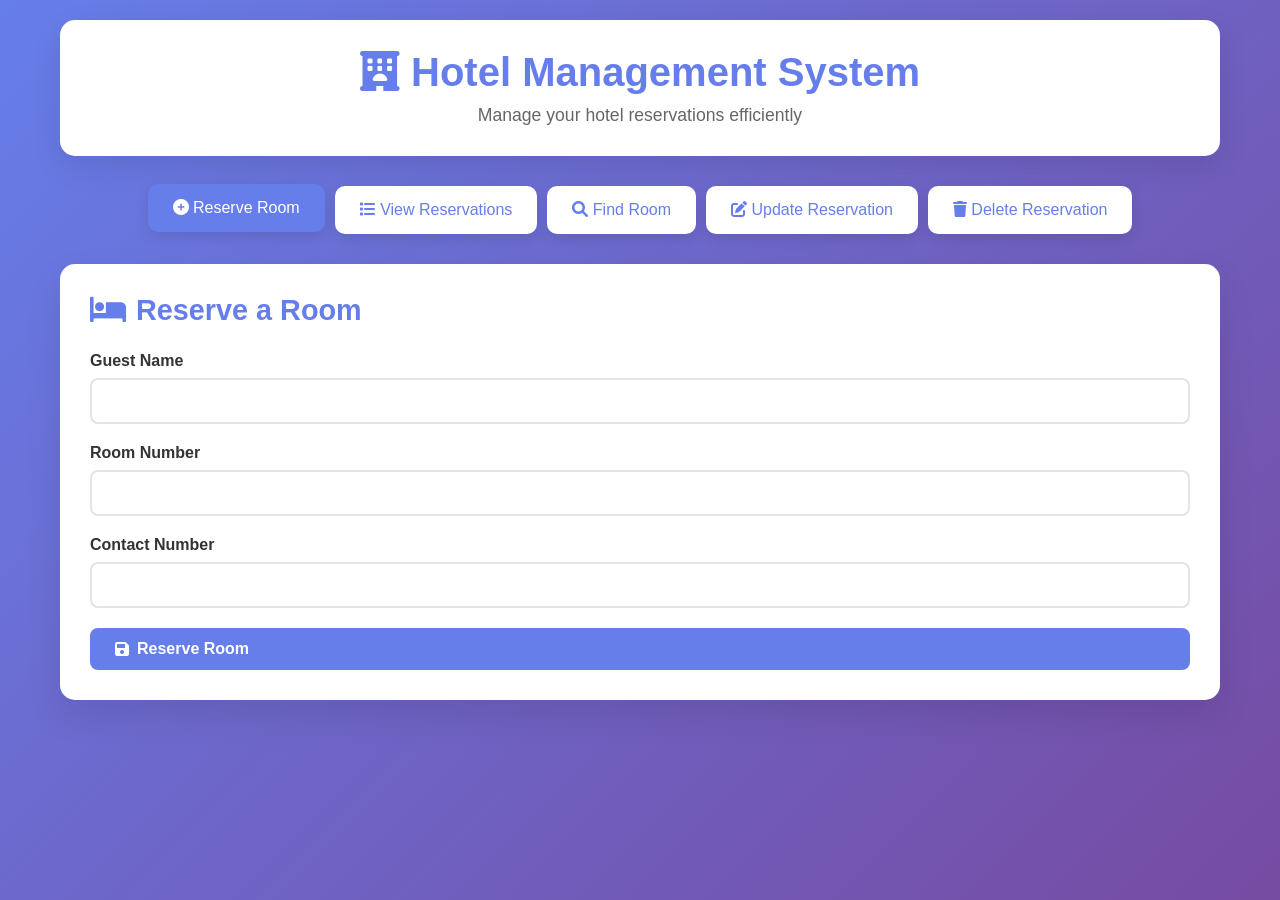
<file: index.html>
<!DOCTYPE html>
<html lang="en">
<head>
    <meta charset="UTF-8">
    <meta name="viewport" content="width=device-width, initial-scale=1.0">
    <title>Hotel Reservation System</title>
    <link rel="stylesheet" href="styles.css">
    <link href="https://cdnjs.cloudflare.com/ajax/libs/font-awesome/6.0.0/css/all.min.css" rel="stylesheet">
</head>
<body>
    <div class="container">
        <header class="header">
            <h1><i class="fas fa-hotel"></i> Hotel Management System</h1>
            <p>Manage your hotel reservations efficiently</p>
        </header>

        <nav class="navigation">
            <button class="nav-btn active" data-section="reserve">
                <i class="fas fa-plus-circle"></i> Reserve Room
            </button>
            <button class="nav-btn" data-section="view">
                <i class="fas fa-list"></i> View Reservations
            </button>
            <button class="nav-btn" data-section="search">
                <i class="fas fa-search"></i> Find Room
            </button>
            <button class="nav-btn" data-section="update">
                <i class="fas fa-edit"></i> Update Reservation
            </button>
            <button class="nav-btn" data-section="delete">
                <i class="fas fa-trash"></i> Delete Reservation
            </button>
        </nav>

        <main class="main-content">
            <!-- Reserve Room Section -->
            <section id="reserve" class="section active">
                <div class="card">
                    <h2><i class="fas fa-bed"></i> Reserve a Room</h2>
                    <form id="reserveForm" class="form">
                        <div class="form-group">
                            <label for="guestName">Guest Name</label>
                            <input type="text" id="guestName" name="guestName" required>
                        </div>
                        <div class="form-group">
                            <label for="roomNumber">Room Number</label>
                            <input type="number" id="roomNumber" name="roomNumber" min="1" required>
                        </div>
                        <div class="form-group">
                            <label for="contactNumber">Contact Number</label>
                            <input type="tel" id="contactNumber" name="contactNumber" required>
                        </div>
                        <button type="submit" class="btn btn-primary">
                            <i class="fas fa-save"></i> Reserve Room
                        </button>
                    </form>
                </div>
            </section>

            <!-- View Reservations Section -->
            <section id="view" class="section">
                <div class="card">
                    <h2><i class="fas fa-table"></i> Current Reservations</h2>
                    <button id="refreshBtn" class="btn btn-secondary">
                        <i class="fas fa-sync-alt"></i> Refresh
                    </button>
                    <div class="table-container">
                        <table id="reservationsTable" class="table">
                            <thead>
                                <tr>
                                    <th>Reservation ID</th>
                                    <th>Guest Name</th>
                                    <th>Room Number</th>
                                    <th>Contact Number</th>
                                    <th>Reservation Date</th>
                                </tr>
                            </thead>
                            <tbody id="reservationsBody">
                                <!-- Data will be populated by JavaScript -->
                            </tbody>
                        </table>
                    </div>
                </div>
            </section>

            <!-- Search Room Section -->
            <section id="search" class="section">
                <div class="card">
                    <h2><i class="fas fa-user-search"></i> Find Room by Guest</h2>
                    <form id="searchForm" class="form">
                        <div class="form-group">
                            <label for="searchGuestName">Guest Name</label>
                            <input type="text" id="searchGuestName" name="searchGuestName" required>
                        </div>
                        <button type="submit" class="btn btn-primary">
                            <i class="fas fa-search"></i> Search
                        </button>
                    </form>
                    <div id="searchResult" class="result-container"></div>
                </div>
            </section>

            <!-- Update Reservation Section -->
            <section id="update" class="section">
                <div class="card">
                    <h2><i class="fas fa-edit"></i> Update Reservation</h2>
                    <form id="updateForm" class="form">
                        <div class="form-group">
                            <label for="updateReservationId">Reservation ID</label>
                            <input type="number" id="updateReservationId" name="updateReservationId" min="1" required>
                        </div>
                        <div class="form-group">
                            <label for="updateGuestName">New Guest Name</label>
                            <input type="text" id="updateGuestName" name="updateGuestName" required>
                        </div>
                        <div class="form-group">
                            <label for="updateRoomNumber">New Room Number</label>
                            <input type="number" id="updateRoomNumber" name="updateRoomNumber" min="1" required>
                        </div>
                        <div class="form-group">
                            <label for="updateContactNumber">New Contact Number</label>
                            <input type="tel" id="updateContactNumber" name="updateContactNumber" required>
                        </div>
                        <button type="submit" class="btn btn-warning">
                            <i class="fas fa-save"></i> Update Reservation
                        </button>
                    </form>
                </div>
            </section>

            <!-- Delete Reservation Section -->
            <section id="delete" class="section">
                <div class="card">
                    <h2><i class="fas fa-trash-alt"></i> Delete Reservation</h2>
                    <form id="deleteForm" class="form">
                        <div class="form-group">
                            <label for="deleteReservationId">Reservation ID</label>
                            <input type="number" id="deleteReservationId" name="deleteReservationId" min="1" required>
                        </div>
                        <button type="submit" class="btn btn-danger">
                            <i class="fas fa-trash"></i> Delete Reservation
                        </button>
                    </form>
                </div>
            </section>
        </main>

        <!-- Success/Error Messages -->
        <div id="messageContainer" class="message-container"></div>
    </div>

    <script src="script.js"></script>
</body>
</html>
</file>
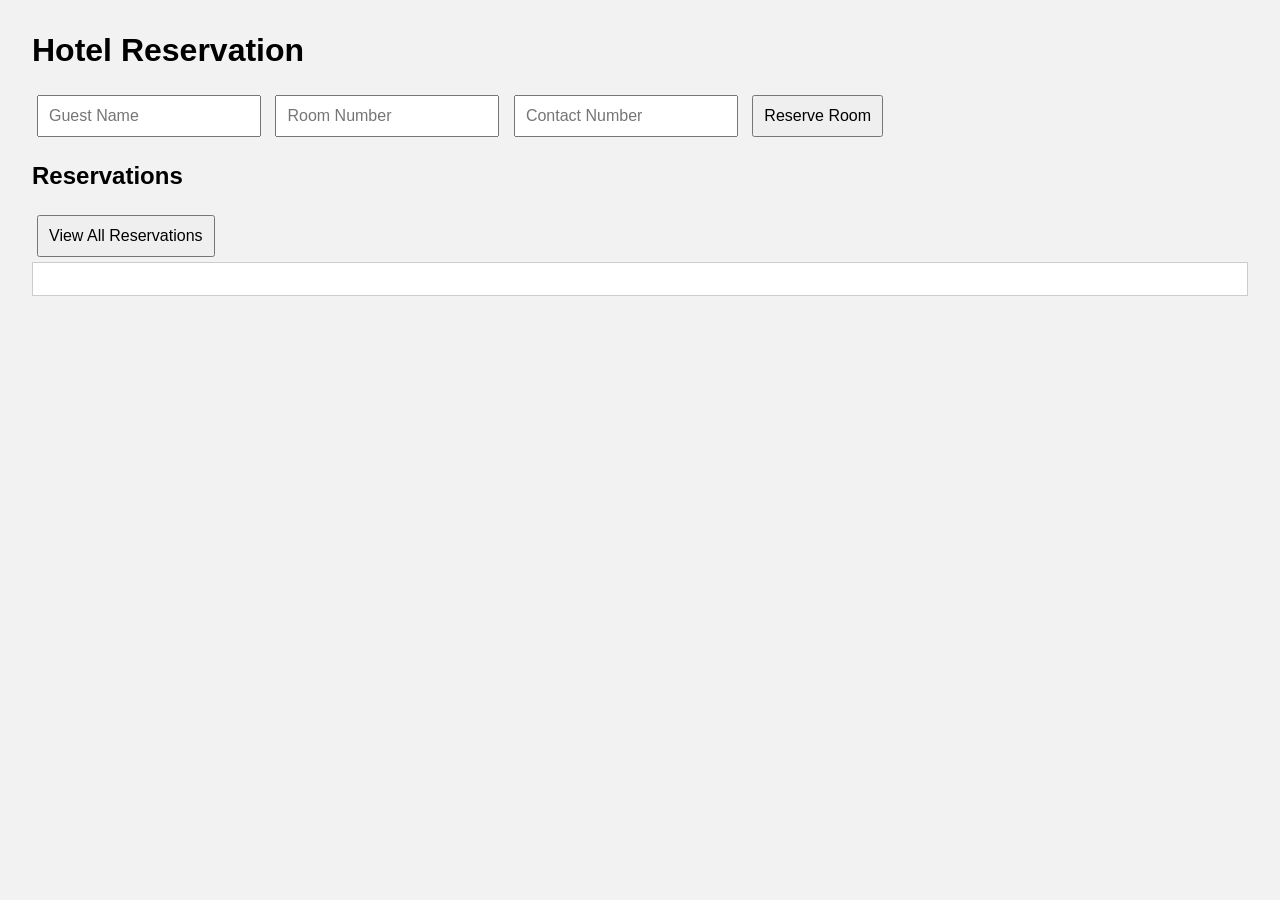
<file: frontend/index.html>
<!DOCTYPE html>
<html lang="en">
<head>
  <meta charset="UTF-8" />
  <meta name="viewport" content="width=device-width, initial-scale=1.0"/>
  <title>Hotel Reservation System</title>
  <link rel="stylesheet" href="style.css" />
</head>
<body>
  <h1>Hotel Reservation</h1>

  <form id="reservationForm">
    <input type="text" id="guestName" placeholder="Guest Name" required />
    <input type="number" id="roomNumber" placeholder="Room Number" required />
    <input type="text" id="contactNumber" placeholder="Contact Number" required />
    <button type="submit">Reserve Room</button>
  </form>

  <h2>Reservations</h2>
  <button onclick="getReservations()">View All Reservations</button>
  <div id="reservationList"></div>

  <script src="script.js"></script>
</body>
</html>
</file>
<file: styles.css>
/* Reset and Base Styles */
* {
    margin: 0;
    padding: 0;
    box-sizing: border-box;
}

body {
    font-family: 'Segoe UI', Tahoma, Geneva, Verdana, sans-serif;
    background: linear-gradient(135deg, #667eea 0%, #764ba2 100%);
    min-height: 100vh;
    color: #333;
}

.container {
    max-width: 1200px;
    margin: 0 auto;
    padding: 20px;
}

/* Header Styles */
.header {
    text-align: center;
    background: white;
    padding: 30px;
    border-radius: 15px;
    box-shadow: 0 10px 30px rgba(0, 0, 0, 0.1);
    margin-bottom: 30px;
}

.header h1 {
    color: #667eea;
    font-size: 2.5rem;
    margin-bottom: 10px;
}

.header p {
    color: #666;
    font-size: 1.1rem;
}

/* Navigation Styles */
.navigation {
    display: flex;
    justify-content: center;
    flex-wrap: wrap;
    gap: 10px;
    margin-bottom: 30px;
}

.nav-btn {
    background: white;
    border: none;
    padding: 15px 25px;
    border-radius: 10px;
    cursor: pointer;
    transition: all 0.3s ease;
    font-size: 1rem;
    font-weight: 500;
    color: #667eea;
    box-shadow: 0 5px 15px rgba(0, 0, 0, 0.1);
}

.nav-btn:hover {
    transform: translateY(-2px);
    box-shadow: 0 8px 25px rgba(0, 0, 0, 0.15);
    background: #667eea;
    color: white;
}

.nav-btn.active {
    background: #667eea;
    color: white;
    transform: translateY(-2px);
}

/* Section Styles */
.section {
    display: none;
}

.section.active {
    display: block;
}

/* Card Styles */
.card {
    background: white;
    border-radius: 15px;
    padding: 30px;
    box-shadow: 0 15px 35px rgba(0, 0, 0, 0.1);
    margin-bottom: 20px;
}

.card h2 {
    color: #667eea;
    margin-bottom: 25px;
    font-size: 1.8rem;
    display: flex;
    align-items: center;
    gap: 10px;
}

/* Form Styles */
.form {
    display: grid;
    gap: 20px;
}

.form-group {
    display: flex;
    flex-direction: column;
}

.form-group label {
    margin-bottom: 8px;
    font-weight: 600;
    color: #333;
}

.form-group input {
    padding: 12px 15px;
    border: 2px solid #e1e5e9;
    border-radius: 8px;
    font-size: 1rem;
    transition: border-color 0.3s ease;
}

.form-group input:focus {
    outline: none;
    border-color: #667eea;
}

/* Button Styles */
.btn {
    padding: 12px 25px;
    border: none;
    border-radius: 8px;
    cursor: pointer;
    font-size: 1rem;
    font-weight: 600;
    transition: all 0.3s ease;
    display: inline-flex;
    align-items: center;
    gap: 8px;
    text-decoration: none;
}

.btn-primary {
    background: #667eea;
    color: white;
}

.btn-primary:hover {
    background: #5a6fd8;
    transform: translateY(-1px);
}

.btn-secondary {
    background: #6c757d;
    color: white;
    margin-bottom: 20px;
}

.btn-secondary:hover {
    background: #5a6268;
    transform: translateY(-1px);
}

.btn-warning {
    background: #ffc107;
    color: #212529;
}

.btn-warning:hover {
    background: #e0a800;
    transform: translateY(-1px);
}

.btn-danger {
    background: #dc3545;
    color: white;
}

.btn-danger:hover {
    background: #c82333;
    transform: translateY(-1px);
}

/* Table Styles */
.table-container {
    overflow-x: auto;
    border-radius: 10px;
    box-shadow: 0 5px 15px rgba(0, 0, 0, 0.1);
}

.table {
    width: 100%;
    border-collapse: collapse;
    background: white;
}

.table th,
.table td {
    padding: 15px;
    text-align: left;
    border-bottom: 1px solid #e1e5e9;
}

.table th {
    background: #f8f9fa;
    font-weight: 600;
    color: #333;
    position: sticky;
    top: 0;
}

.table tbody tr:hover {
    background: #f8f9fa;
}

.table tbody tr:last-child td {
    border-bottom: none;
}

/* Result Container */
.result-container {
    margin-top: 20px;
    padding: 20px;
    border-radius: 10px;
    background: #f8f9fa;
    border-left: 4px solid #667eea;
}

.result-container.error {
    background: #f8d7da;
    border-left-color: #dc3545;
    color: #721c24;
}

.result-container.success {
    background: #d4edda;
    border-left-color: #28a745;
    color: #155724;
}

/* Message Container */
.message-container {
    position: fixed;
    top: 20px;
    right: 20px;
    z-index: 1000;
}

.message {
    padding: 15px 20px;
    border-radius: 8px;
    margin-bottom: 10px;
    box-shadow: 0 5px 15px rgba(0, 0, 0, 0.1);
    animation: slideIn 0.3s ease;
}

.message.success {
    background: #d4edda;
    color: #155724;
    border: 1px solid #c3e6cb;
}

.message.error {
    background: #f8d7da;
    color: #721c24;
    border: 1px solid #f5c6cb;
}

.message.info {
    background: #cce7ff;
    color: #004085;
    border: 1px solid #b6d4fe;
}

@keyframes slideIn {
    from {
        transform: translateX(100%);
        opacity: 0;
    }
    to {
        transform: translateX(0);
        opacity: 1;
    }
}

/* Responsive Design */
@media (max-width: 768px) {
    .container {
        padding: 15px;
    }
    
    .header h1 {
        font-size: 2rem;
    }
    
    .navigation {
        flex-direction: column;
        align-items: center;
    }
    
    .nav-btn {
        width: 100%;
        max-width: 300px;
    }
    
    .card {
        padding: 20px;
    }
    
    .table-container {
        font-size: 0.9rem;
    }
    
    .message-container {
        left: 20px;
        right: 20px;
    }
}

@media (max-width: 480px) {
    .header h1 {
        font-size: 1.8rem;
    }
    
    .card h2 {
        font-size: 1.5rem;
    }
    
    .table th,
    .table td {
        padding: 10px 8px;
    }
}
</file>
<file: frontend/style.css>
body {
    font-family: Arial, sans-serif;
    margin: 2rem;
    background-color: #f2f2f2;
  }
  
  form {
    margin-bottom: 20px;
  }
  
  input, button {
    margin: 5px;
    padding: 10px;
    font-size: 1rem;
  }
  
  #reservationList {
    background: #fff;
    padding: 1rem;
    border: 1px solid #ccc;
  }
</file>
